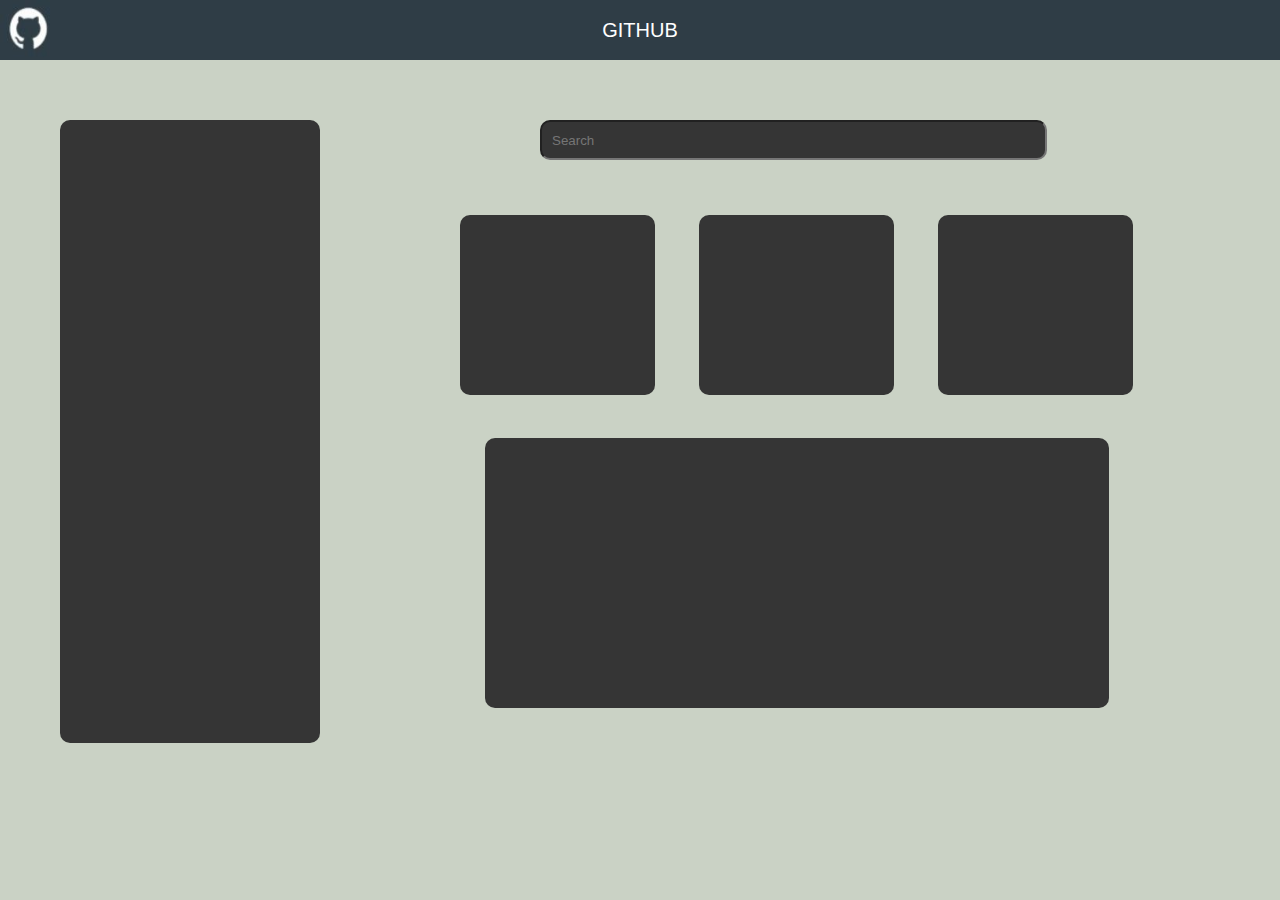
<file: Responsive-design-HTML-CSS/index.html>
<!DOCTYPE html>
<html lang="en">
<head>
    <meta charset="UTF-8">
    <meta http-equiv="X-UA-Compatible" content="IE=edge">
    <meta name="viewport" content="width=device-width, initial-scale=1.0">
    <title>HTML & CSS- Day -5 : Responsive web design Task</title>
    <link rel="stylesheet" href="style.css">
</head>
<body>
    <div class="container">
        <header class="header">
            <div class="wrapper">
              <div class="logo">
                <img src="assets/github-logo.JPG" alt="a logo">
              </div>
              <div class="header-text">
                Github
              </div>
            </div>
          </header>
        <div id="container">
                <div id="left-container"></div> 
                <div id="main-container">
                    <input type="text" id="search" name="Search" placeholder="Search"/>
                            <div class="card"></div>
                            <div class="card"></div>
                            <div class="card"></div>
                            <div id="bottom-container"></div>

                  </div>              
        </div>

    </div>
  
</body>
</html>
</file>
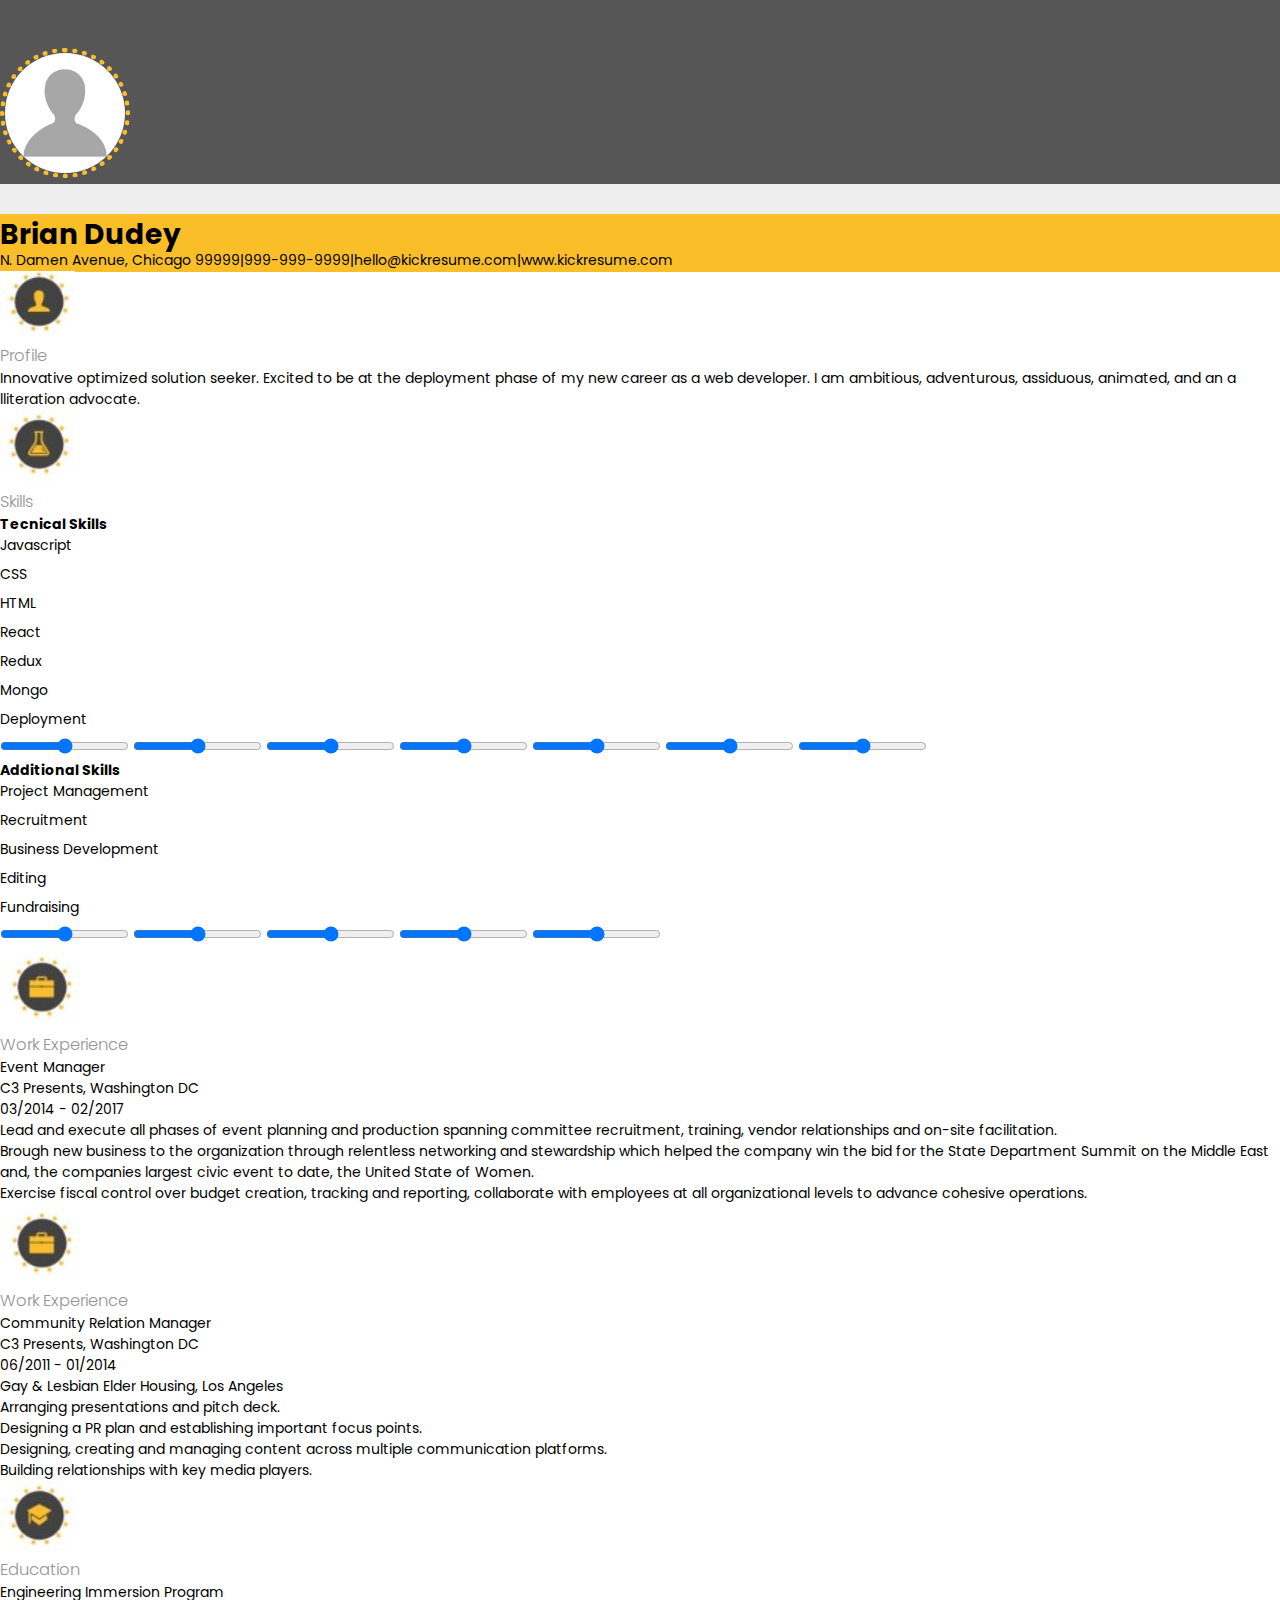
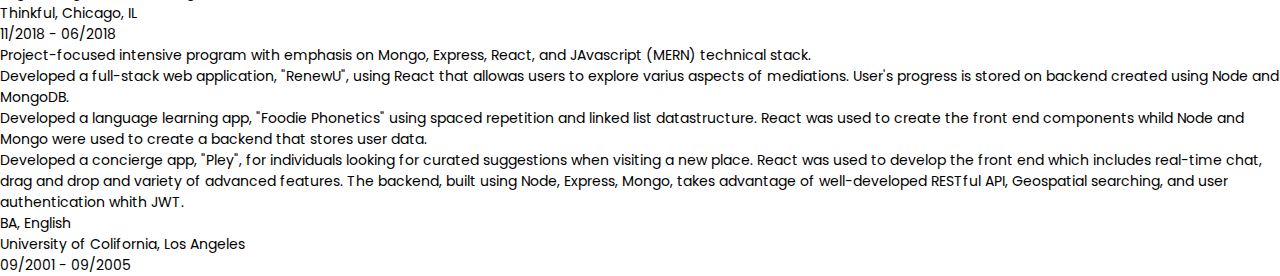
<file: task-resume/index.html>
<!DOCTYPE html>
<html lang="en">

<head>
    <meta charset="UTF-8">
    <meta http-equiv="X-UA-Compatible" content="IE=edge">
    <meta name="viewport" content="width=device-width, initial-scale=1.0">
    <title>Task Resume - Responsive Web design using Bootstrap</title>
    <link href="https://cdn.jsdelivr.net/npm/bootstrap@5.0.2/dist/css/bootstrap.min.css" rel="stylesheet"
        integrity="sha384-EVSTQN3/azprG1Anm3QDgpJLIm9Nao0Yz1ztcQTwFspd3yD65VohhpuuCOmLASjC" crossorigin="anonymous">
    <link rel="stylesheet" href="style.css">
</head>

<body>
    <div class="container w-100">

        <div class="col col-12 position-relative header">
            <div class="col col-sm-2 mx-auto d-flex">
                <img src="assets/sample-person.jpg" class="img-fluid mx-auto sample-person">
            </div>
            <div class="row gx-0">
                <div class="position-absolute bottom-0 p-0 my-4 sub-header"></div>
                <div class="col-sm-3 col-md-4 col-lg-4 col-xl-3 rounded mx-auto z-index-1 name-bg">
                    <h1 class="text-uppercase text-center py-2">Brian Dudey</h1>
                </div>
            </div> 
        </div>
        <div class="row">
            <div class="col col-12 text-center border-bottom">
               <p class="m-0">N. Damen Avenue, Chicago 99999|999-999-9999|hello@kickresume.com|www.kickresume.com</p> 
            </div>
        </div>
        <div class="row">
            <div class="col col-12 col-md-6 col-lg-6 border-end">

                <div class="row">
                    <div class="col col-3 col-sm-1 col-md-3 col-lg-2 col-xl-2 mx-0 d-flex">
                        <img src="assets/profile.JPG" class="image-fluid">
                    </div>
                    <div class="col col-9 col-sm-2 col-md-2 col-lg-2 col-xl-2 d-flex align-items-center my-0 mx-0">
                        <h3 class="title">Profile</h3>

                    </div>
                </div>
                <div class="row">
                    <div class="col col-12">
                        <p>Innovative optimized solution seeker. Excited to be at the deployment phase of my new career
                            as a web developer. I am ambitious, adventurous,
                            assiduous, animated, and an a lliteration advocate.</p>
                    </div>
                </div>
                <div class="row">
                    <div class="col col-3 col-sm-1 col-md-3 col-lg-2 col-xl-2 mx-0 d-flex">
                        <img src="assets/skills.JPG" class="image-fluid">
                    </div>
                    <div class="col col-9 col-sm-2 col-md-2 col-lg-2 col-xl-2 d-flex align-items-center my-0 mx-0">
                        <h3 class="title">Skills</h3>
                    </div>
                </div>
                <div class="row">
                    <div class="col col-12">
                        <h4 class="text-center">Tecnical Skills</h4>
                    </div>
                </div>
                <div class="row">
                    <div class="col col-6 col-sm-5 col-md-5 col-lg-5 col-xl-5 skills">
                        <p>Javascript</p>
                        <p>CSS</p>
                        <p>HTML</p>
                        <p>React</p>
                        <p>Redux</p>
                        <p>Mongo</p>
                        <p>Deployment</p>
                    </div>
                    <div class="col col-6 col-sm-7 col-md-7 col-lg-7 col-xl-7">
                        <input type="range" class="form-range" id="customRange1">
                        <input type="range" class="form-range" id="customRange2">
                        <input type="range" class="form-range" id="customRange3">
                        <input type="range" class="form-range" id="customRange4">
                        <input type="range" class="form-range" id="customRange5">
                        <input type="range" class="form-range" id="customRange6">
                        <input type="range" class="form-range" id="customRange7">
                    </div>
                </div>

                <div class="row">
                    <div class="col col-12">
                        <h4 class="text-center">Additional Skills</h4>
                    </div>
                </div>
                <div class="row">
                    <div class="col col-6 col-sm-5 col-md-5 col-lg-5 col-xl-5 skills">
                        <p>Project Management</p>
                        <p>Recruitment</p>
                        <p>Business Development</p>
                        <p>Editing</p>
                        <p>Fundraising</p>
                    </div>
                    <div class="col col-6 col-sm-7 col-md-7 col-lg-7 col-xl-7">
                        <input type="range" class="form-range" id="customRange8">
                        <input type="range" class="form-range" id="customRange9">
                        <input type="range" class="form-range" id="customRange10">
                        <input type="range" class="form-range" id="customRange11">
                        <input type="range" class="form-range" id="customRange12">
                    </div>
                </div>
                <div class="row">
                    <div class="col col-3 col-sm-1 col-md-3 col-lg-2 col-xl-2 mx-0 d-flex">
                        <img src="assets/work-experience.JPG" class="image-fluid">
                    </div>
                    <div class="col col-9 col-sm-2 col-md-2 col-lg-8 col-xl-8 d-flex align-items-center my-0 mx-0">
                        <h3 class="title">Work Experience</h3>
                    </div>
                </div>
                <div class="row">
                    <div class="col col-6 col-sm-5 col-md-5 col-lg-6 col-xl-6">
                        <p class="m-0 fw-bolder">Event Manager</p>
                        <p>C3 Presents, Washington DC</p>
                    </div>
                    <div class="col col-6 col-sm-5 col-md-5 col-lg-6 col-xl-6 d-flex justify-content-end">
                        <p>03/2014 - 02/2017</p>
                    </div>
                </div>
                <div class="row">
                    <div class="col col-12">
                        <ul>
                            <li>Lead and execute all phases of event planning and production spanning committee
                                recruitment, training,
                                vendor relationships and on-site facilitation.</li>
                            <li>Brough new business to the organization through relentless networking and stewardship
                                which helped the company win the bid for the State Department Summit on the Middle East
                                and, the companies
                                largest civic event to date, the United State of Women.</li>
                            <li>Exercise fiscal control over budget creation, tracking and reporting, collaborate with
                                employees at
                                all organizational levels to advance cohesive operations.</li>
                        </ul>
                    </div>
                </div>

            </div>
            <div class="col col-12 col-md-6 col-lg-6 border-end">

                <div class="row">
                    <div class="col col-3 col-sm-1 col-md-3 col-lg-2 col-xl-2 mx-0 d-flex">
                        <img src="assets/work-experience.JPG" class="image-fluid">
                    </div>
                    <div class="col col-9 col-sm-2 col-md-9 col-lg-8 col-xl-8 d-flex align-items-center my-0 mx-0">
                        <h3 class="title">Work Experience</h3>
                    </div>
                </div>
                <div class="row">
                    <div class="col col-6 col-sm-5 col-md-6 col-lg-6 col-xl-6">
                        <p class="m-0 fw-bolder">Community Relation Manager</p>
                        <p>C3 Presents, Washington DC</p>
                    </div>
                    <div class="col col-6 col-sm-5 col-md-6 col-lg-6 col-xl-6 d-flex justify-content-end">
                        <p>06/2011 - 01/2014</p>
                    </div>
                </div>
                <div class="row">
                    <div class="col col-12">
                         <p>Gay & Lesbian Elder Housing, Los Angeles</p>
                         <ul>
                            <li>Arranging presentations and pitch deck.</li>
                            <li>Designing a PR plan and establishing important focus points.</li>
                            <li>Designing, creating and managing content across multiple communication platforms.</li>
                            <li>Building relationships with key media players.</li>
                         </ul>
                    </div>
                </div>
                <div class="row">
                    <div class="col col-3 col-sm-1 col-md-3 col-lg-2 col-xl-2 mx-0 d-flex">
                        <img src="assets/education.JPG" class="image-fluid">
                    </div>
                    <div class="col col-9 col-sm-2 col-md-2 col-lg-2 col-xl-2 d-flex align-items-center my-0 mx-0">
                        <h3 class="title">Education</h3>
                    </div>
                </div>

               
                <div class="row">
                    <div class="col col-6 col-sm-5 col-md-6 col-lg-6 col-xl-6">
                        <p class="m-0 fw-bolder">Engineering Immersion Program</p>
                        <p>Thinkful, Chicago, IL</p>
                    </div>
                    <div class="col col-6 col-sm-5 col-md-6 col-lg-6 col-xl-6 d-flex justify-content-end">
                        <p>11/2018 - 06/2018</p>
                    </div>
                </div>
                <div class="row">
                    <div class="col col-12">
                        <p>Project-focused intensive program with emphasis on Mongo, Express, React, and JAvascript (MERN) technical stack.</p>
                        <ul>
                            <li>Developed a full-stack web application, "RenewU", using React that allowas users to explore varius aspects of 
                                mediations. User's progress is stored on backend created using Node and MongoDB.</li>
                            <li>Developed a language learning app, "Foodie Phonetics" using spaced repetition and linked list datastructure. 
                                React was used to create the front end components whild Node and Mongo were used to create a backend that stores user data.</li>
                            <li>Developed a concierge app, "Pley", for individuals looking for curated suggestions when visiting a new place. React was
                                used to develop the front end which includes real-time chat, drag and drop and variety of advanced features. The backend,
                                built using Node, Express, Mongo, takes advantage of well-developed RESTful API, Geospatial searching, and user authentication whith JWT.
                                </li>
                            
                        </ul>
                    </div>
                </div>
                <div class="row">
                    <div class="col col-6 col-sm-5 col-md-6 col-lg-6 col-xl-6">
                        <p class="m-0 fw-bolder">BA, English</p>
                        <p>University of Colifornia, Los Angeles</p>
                    </div>
                    <div class="col col-6 col-sm-5 col-md-6 col-lg-6 col-xl-6 d-flex justify-content-end">
                        <p>09/2001 - 09/2005</p>
                    </div>
                </div>










            </div>
        </div>

    </div>
    </div>
</body>

</html>
</file>
<file: Responsive-design-HTML-CSS/style.css>
:root {
    --primary-ff: "Poppins", sans-serif;
    --primary-fw: 400;
    --logo-header: #2F3D46;
    --primary-bg: #CAD2C5;
    --secondary-bg: #353535;
    --primary-fs: 14px;
  }
  
  * {
    margin: 0;
    padding: 0;
    box-sizing: border-box;
  }
  
body {
    min-width: 100%;
    overflow-x: hidden;
    font-family: var(--primary-ff);
    font-size: var(--primary-fs);
    background-color: var(--primary-bg);
   
}

 .header {
    width: 100%;
    position: relative;
    background-color: var(--logo-header);
  }
  
  .wrapper {
    width: 100%;
    position: relative;
  }
  
  .logo {
    display: flex;
  }
  
  .logo img {
    width: 60px;
    height: 60px;
  }
  
  .header-text {
    text-align: center;
    position: absolute;
    width: 100%;
    top: 50%;
    transform: translateY(-50%);
    color:#fff;
    font-size: 20px;
    text-transform: uppercase;
  }
 #container {
    width: 100%;
    display: flex;
 }
 #left-container {
    width:25%;
    border-radius:10px;
    background-color: var(--secondary-bg);
    margin: 60px;
 }

 #main-container {
    width:75%;
    height: auto;
    margin: 60px;
 }
 #search {
    background-color: var(--secondary-bg);
    width: 65%;
    height: 40px;
    border-radius: 10px;
    display: flex;
    align-items: center;
    padding: 10px;
    margin: 0px 100px 35px;
 }


.card {
    display: inline-block;
    background-color: var(--secondary-bg);
    width: 25%;
    height: 20vh;
    border-radius: 10px;
    margin: 20px;
    align-items: center;
}

#bottom-container {
    background-color: var(--secondary-bg);
    width: 80%;
    height: 30vh;
    border-radius: 10px;
    display: flex;
    align-items: center;
    padding: 10px;
    margin: 20px 45px 35px;
}

@media only screen and (max-width: 767px) {
    #search {
        width: 100%;
        margin: 10px;
    }
    #left-container {
        width:30%;
        margin: 10px;
     }
     #main-container {
        width:50%;
        height: auto;
        margin: 10px;
     }
     .card {
        width: 90%;
        height: 30vh;
        margin: 10px 19px; 
    }
    #bottom-container {
        width: 90%;
        margin: 10px 19px; 
    }
  }

  @media only screen and (min-width: 768px) and (max-width:991px) {

    #left-container {
        width:30%;
        margin: 10px;
     }
     #search {
        width: 100%;
        margin: 10px;
    }
    #main-container {
        width:50%;
        height: auto;
        margin: 10px;
     }
     .card {
        width: 22%;
        height: 30vh;
        height: 30vh;
        margin: 10px 0px 10px 30px;
    }
    #bottom-container {
        width: 90%;
        margin: 10px 19px; 
    }
   
  }
</file>
<file: task-resume/style.css>
@import url("https://fonts.googleapis.com/css2?family=Poppins:wght@400;500;600;700&display=swap");
:root {
    --primary-ff: "Poppins", sans-serif;
    --primary-fw: 400;
    --primary-fs: 14px;
  }
  
  * {
    margin: 0;
    padding: 0;
    box-sizing: border-box;
  }
  
  body {
    min-width: 100%;
    overflow-x: hidden;
    font-family: var(--primary-ff);
    font-size: var(--primary-fs);
  }

.header {
    height:250px;
    background-color: #565656;
}
.sub-header {
    background-color: #EEEEEE;
    height: 30px;
   
}
.name-bg {
    background-color: #FABE28;
    height: 58px;
    z-index: 1;
}

.sample-person {
    width: 130px;
    height: 130PX;
    margin-top: 3rem;
    border-radius: 50%;
    border:5px dotted #FABE28;
}
.title {
    color:#959595;
    font-weight:300;
}
.form-range::-webkit-slider-thumb {
    background: gray;
  }
  
  .form-range::-moz-range-thumb {
    background: gray;
  }
  
  .form-range::-ms-thumb {
    background: gray;
  }

 .skills p {
    margin-bottom: 8px;
 }

@media (max-width: 576px) {
 
    .name-bg {
        width:70%;
        margin-top: 0rem;
    }
    .header {
        height:150px;
        
    }
    .sample-person {
        width: 80px;
        height: 80PX;
        margin-top: 0rem;    
        
    }
    
}
</file>
